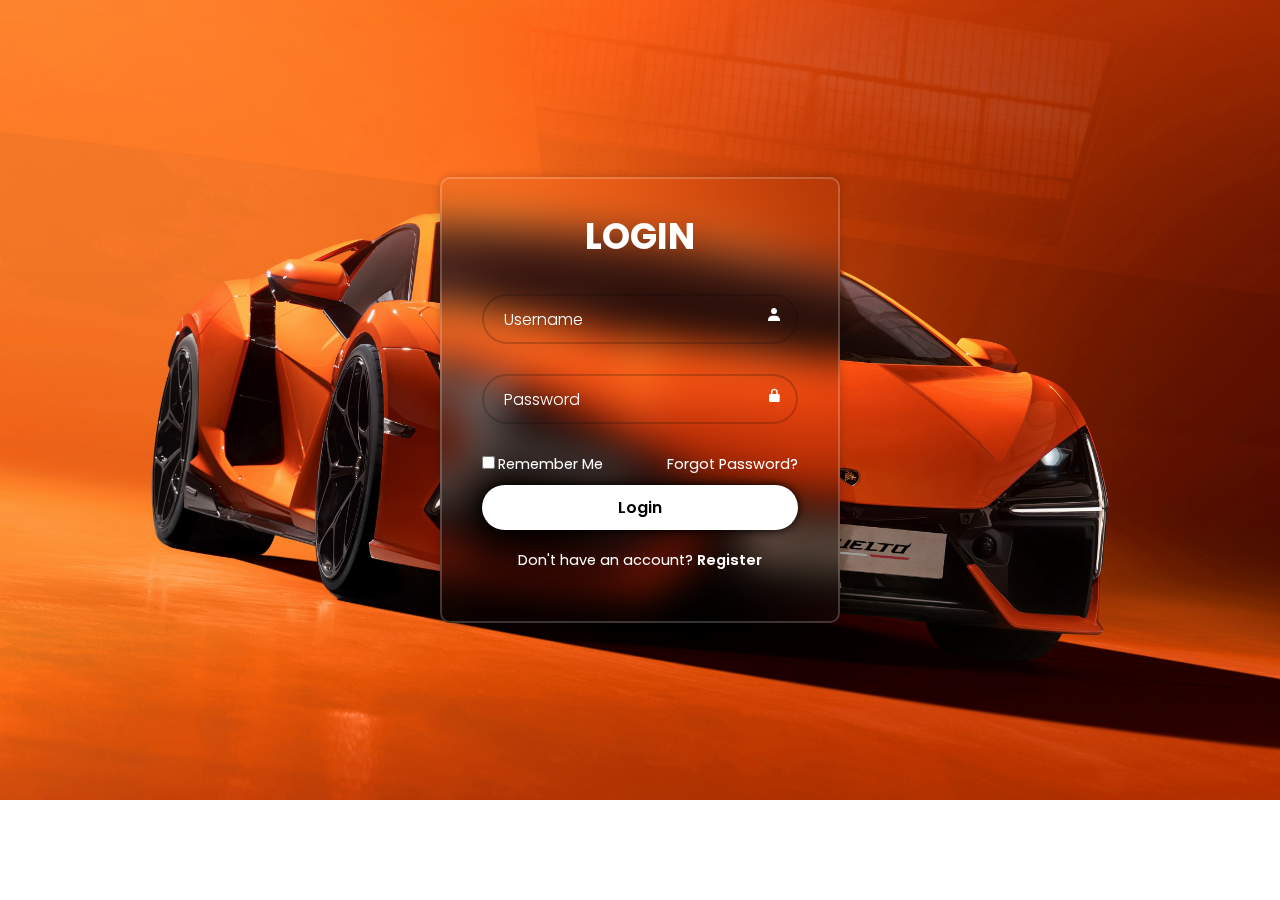
<file: loginpage.html>
<!DOCTYPE html>
<html lang="en">
<head>
    <meta charset="UTF-8">
    <meta http-equive="X-UA-Compatible" content="IE=edge">
    <meta name="viewport" content="width=device-width, initial-scale=1.0">
    <title>Login Page</title>
    <!--Link To CSS-->
    <link rel="stylesheet" href="style.css">
    <!--Box Icons-->
    <link href='loginpage.css' rel='stylesheet'>
    <link href='https://unpkg.com/boxicons@2.1.4/css/boxicons.min.css' rel='stylesheet'>
</head>
<body>
    <div class="wrapper">
         <form action="">
            <h1>LOGIN</h1>
            <div class="input-box">
                <input type="text" placeholder="Username" required>
                <i class='bx bxs-user'></i>
            </div>
            <div class="input-box">
                <input type="password" placeholder="Password" required>
                <i class='bx bxs-lock-alt'></i>
            </div>
            <div class="remember-forgot">
                <label><input type="checkbox">Remember Me</label>
                <a href="#">Forgot Password?</a>
            </div>
            <button type="submit" class="btn">Login</button>
            <div class="register-link">
                 <p>Don't have an account? <a href="register page.html">Register</a></p>
            </div>
         </form>
    </div>
</body>
</html>
</file>
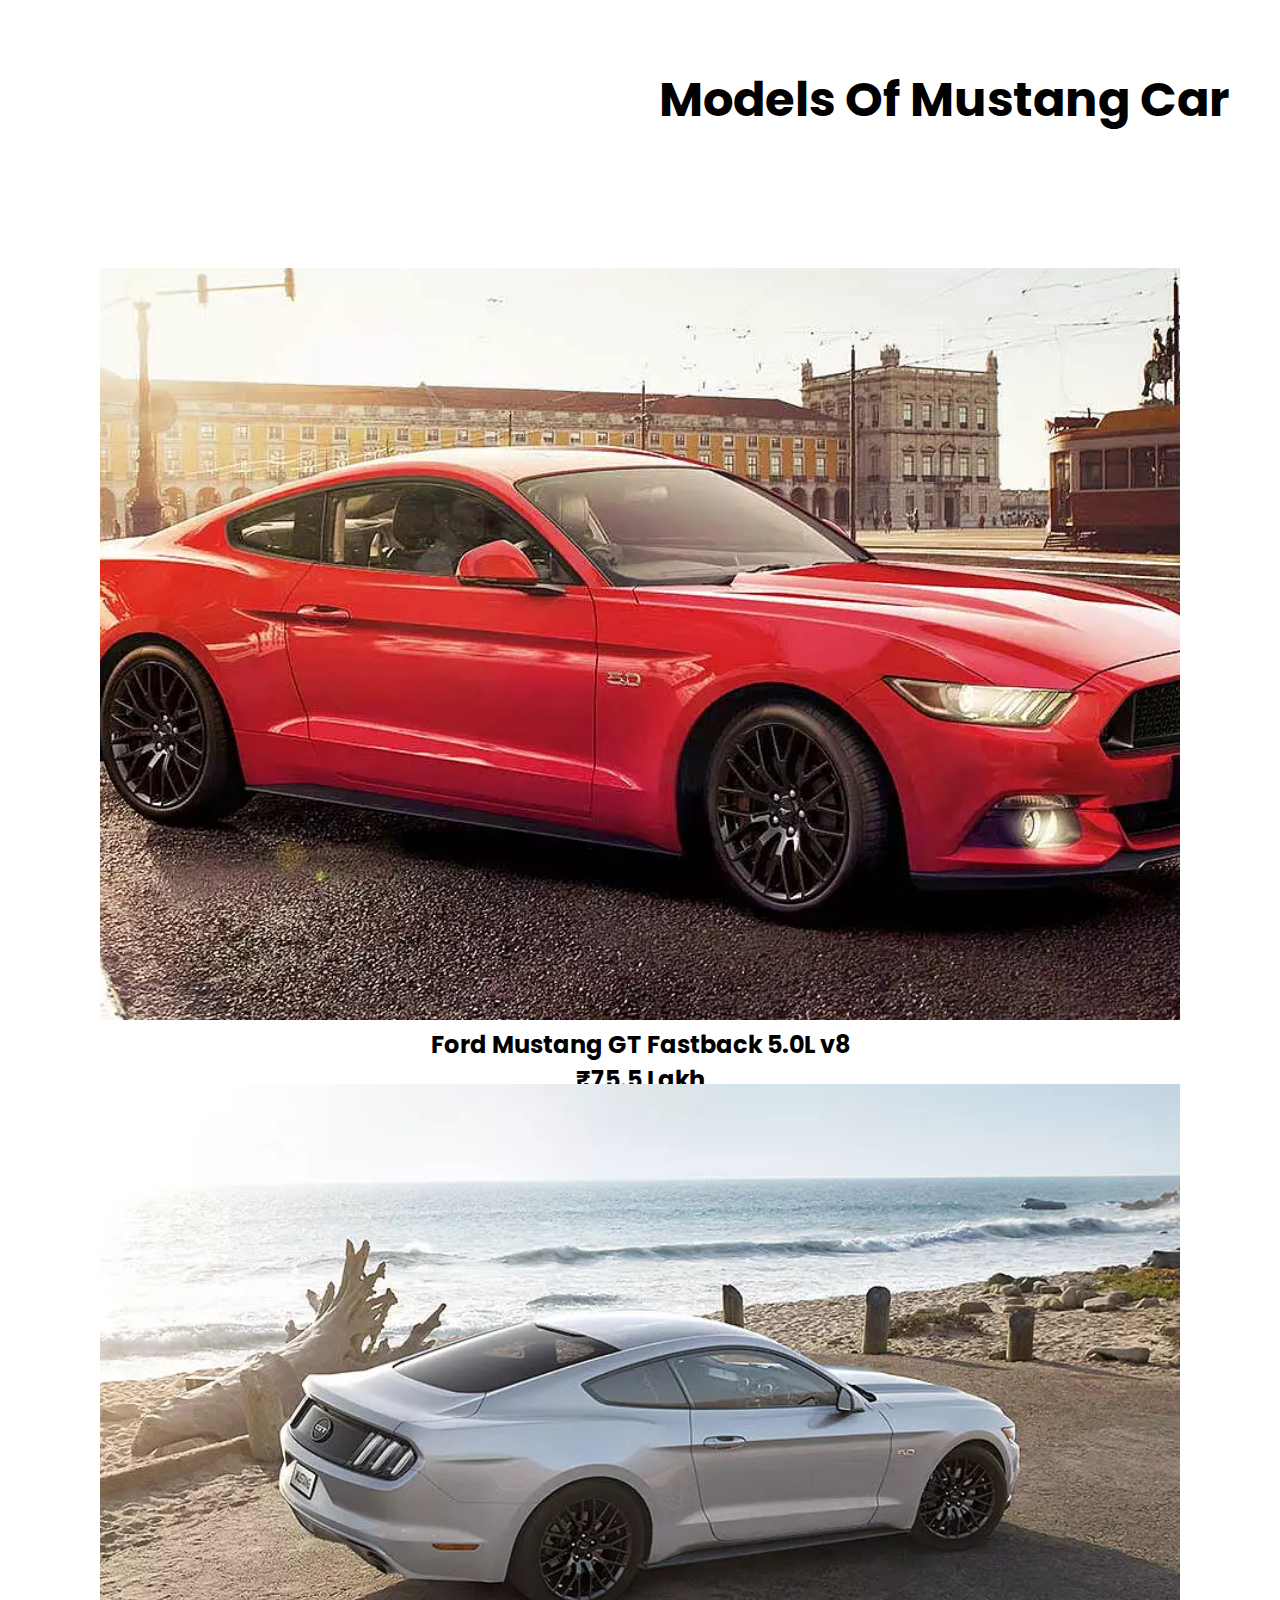
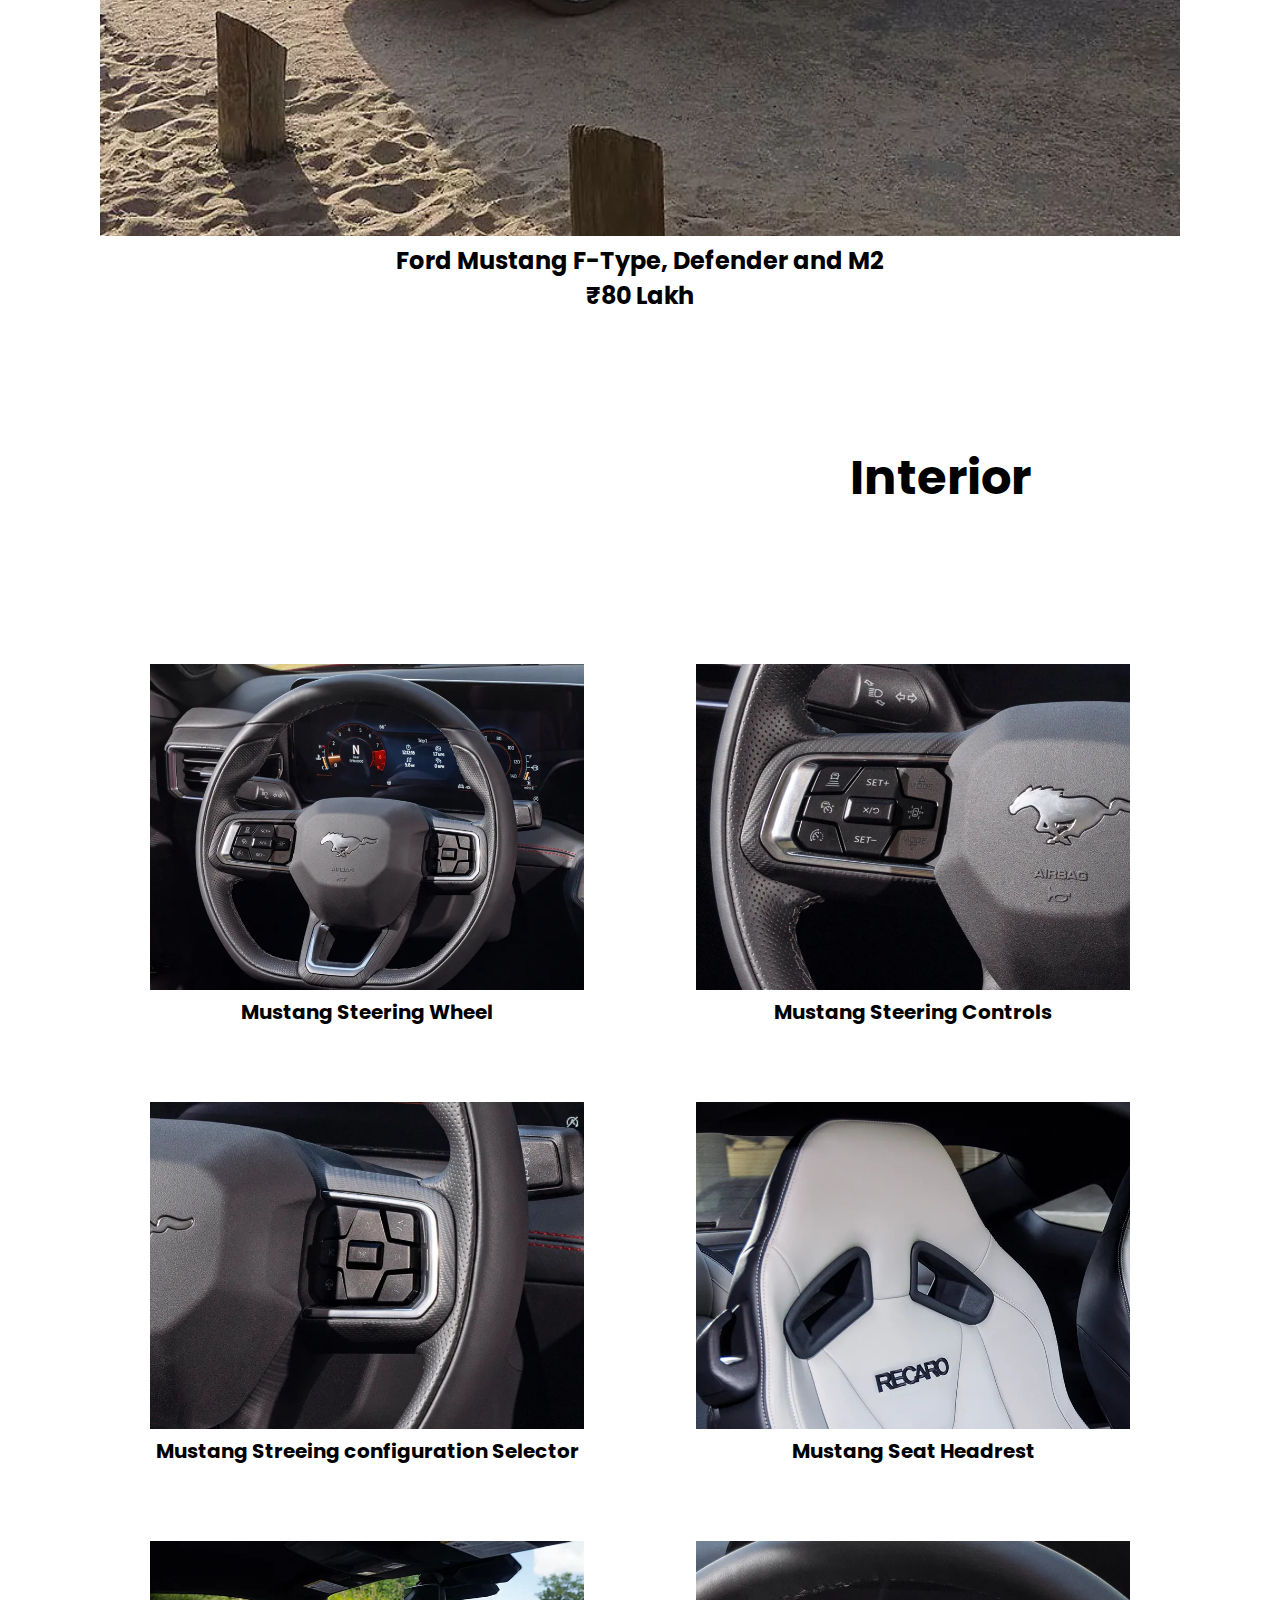
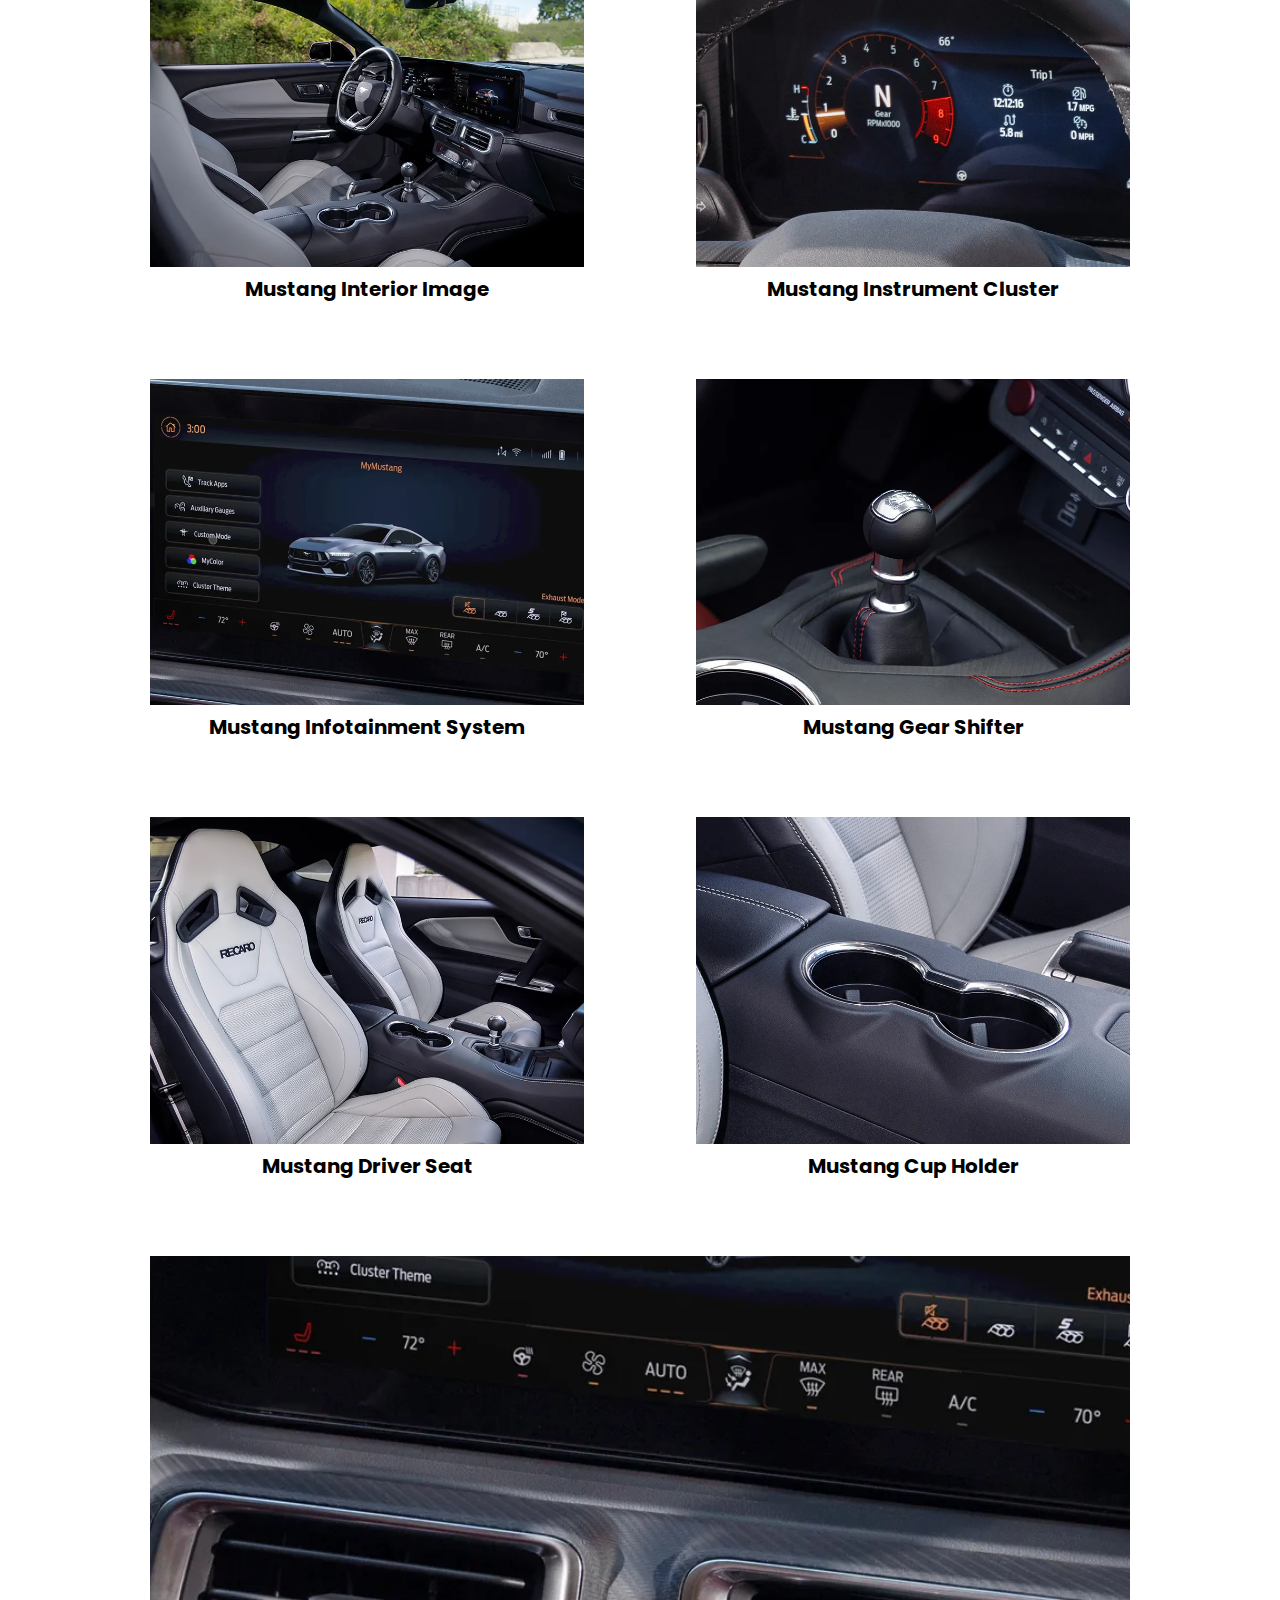
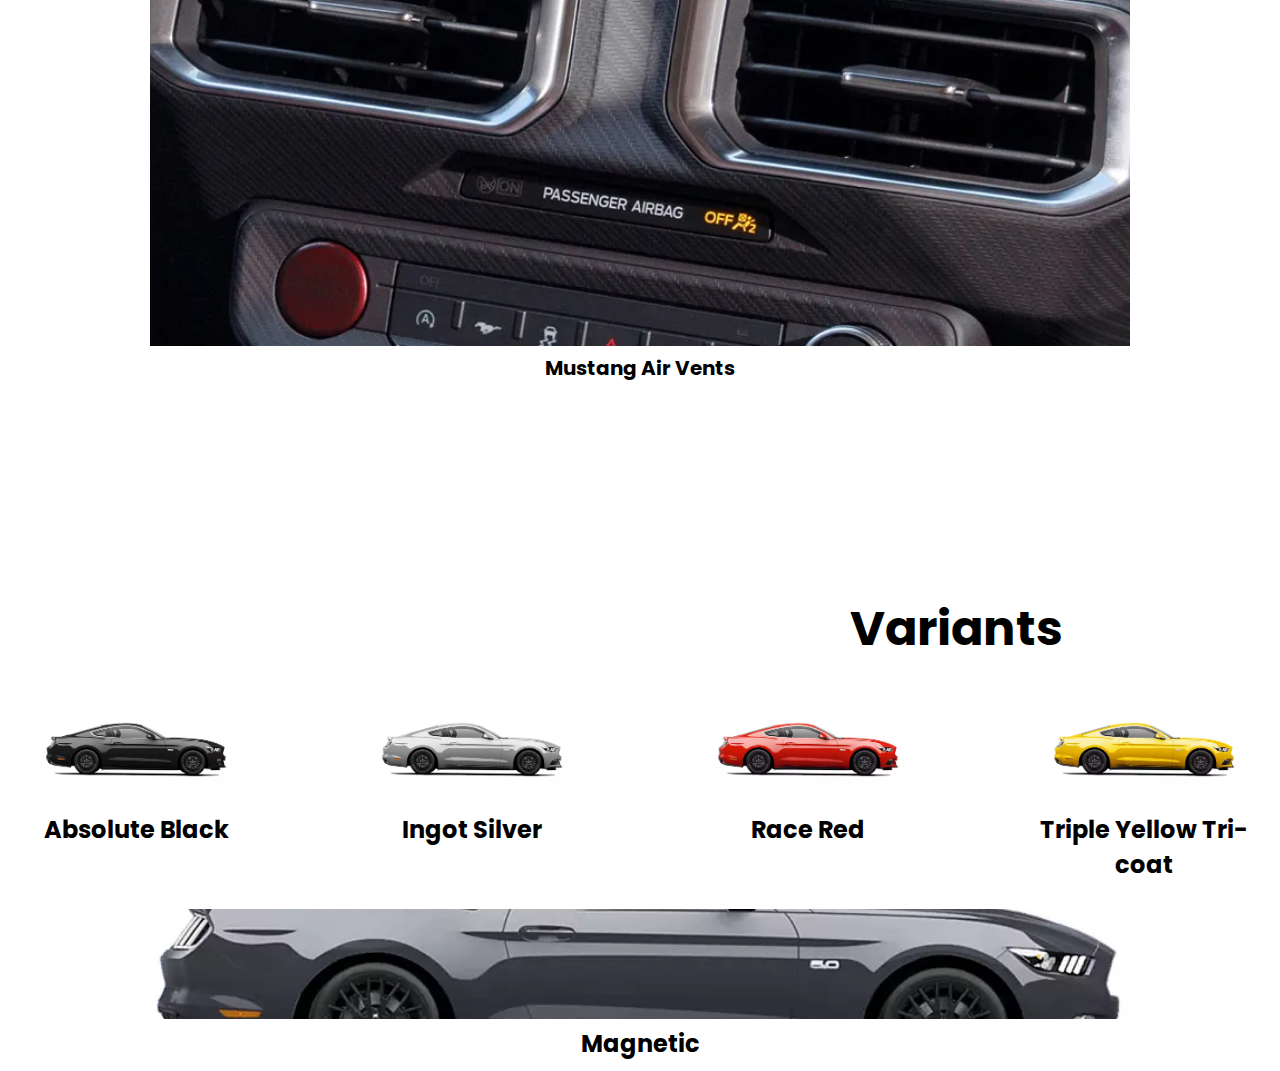
<file: mustang.html>
<!DOCTYPE html>
<html lang="en">
<head>
    <meta charset="UTF-8">
    <meta http-equive="X-UA-Compatible" content="IE=edge">
    <meta name="viewport" content="width=device-width, initial-scale=1.0">
    <link href='mustang.css' rel='stylesheet'>
    <title>mustang</title>
</head>
<body>
    <section class="cars" id="cars">
        <div class="heading">
            <span>Models Of Mustang Car</span>
        </div>
        <!--Cars container-->
        <div class="cars-container container">
            <!--Box 1-->
            <div class="box">
                <img src="mustang1.webp" alt="">
                <h2>Ford Mustang GT Fastback 5.0L v8 <br>₹75.5 Lakh</h2>
            </div>
            <!--Box 2-->
            <div class="box">
                <img src="mustang 2.webp" alt="">
                <h2>Ford Mustang F-Type, Defender and M2 <br>₹80 Lakh</h2>
            </div>
        </section>
        </div>
        <section class="cars" id="cars">
         <div class="head">
            <span>Interior</span>
         </div>
        <!--cars interior-->
        <div class="cars-interior interior">
          <!-- Box 1-->
          <div class="box">
            <img src="mustang steering wheel.webp" alt="">
            <h2>Mustang Steering Wheel</h2>
          </div>
           <!-- Box 2-->
           <div class="box">
            <img src="mustang steering controls.webp" alt="">
            <h2>Mustang Steering Controls</h2>
          </div>
          <!-- Box 3-->
          <div class="box">
            <img src="mustang steering configuration selector.webp" alt="">
            <h2>Mustang Streeing configuration Selector</h2>
          </div>
          <!-- Box 4-->
          <div class="box">
            <img src="mustang seat headrest.webp" alt="">
            <h2>Mustang Seat Headrest</h2>
          </div>
          <!-- Box 5-->
          <div class="box">
            <img src="mustang interior image.webp" alt="">
            <h2>Mustang Interior Image</h2>
          </div>
          <!-- Box 6-->
          <div class="box">
            <img src="mustang instrument cluster.webp" alt="">
            <h2>Mustang Instrument Cluster</h2>
          </div>
          <!-- Box 7-->
          <div class="box">
            <img src="mustang infotainment system.webp" alt="">
            <h2>Mustang Infotainment System</h2>
          </div>
          <!-- Box 8-->
          <div class="box">
            <img src="mustang gear shifter.webp" alt="">
            <h2>Mustang Gear Shifter</h2>
          </div>
          <!-- Box 9-->
          <div class="box">
            <img src="mustang driver seat.webp" alt="">
            <h2>Mustang Driver Seat</h2>
          </div>
          <!-- Box 10-->
          <div class="box">
            <img src="mustang cup holders.webp" alt="">
            <h2>Mustang Cup Holder</h2>
          </div>
          <!-- Box 11-->
          <div class="box">
            <img src="mustang air vents.webp" alt="">
            <h2>Mustang Air Vents</h2>
          </div>
        </div>
        </section>
        <section class="cars" id="cars">
         <div class="colors">
            <span>Variants</span>
         </div>
        <!--cars interior-->
        <div class="cars-type type">
          <!-- Box 1-->
          <div class="box">
            <img src="mustang 5.webp" alt="">
            <h2>Absolute Black</h2>
          </div>
           <!-- Box 2-->
           <div class="box">
            <img src="mustang 6.webp" alt="">
            <h2>Ingot Silver</h2>
          </div>
          <!--Box 3-->
          <div class="box">
            <img src="mustang 7.webp" alt="">
            <h2>Race Red</h2>
          </div>
          <!--Box 4-->
          <div class="box">
            <img src="mustang 8.webp" alt="">
            <h2>Triple Yellow Tri-coat</h2>
          </div>
          <!--Box 5-->
          <div class="box">
            <img src="mustang 9.webp" alt="">
            <h2>Magnetic</h2>
          </div>
        </div>
        </section>
</body>
</html>
</file>
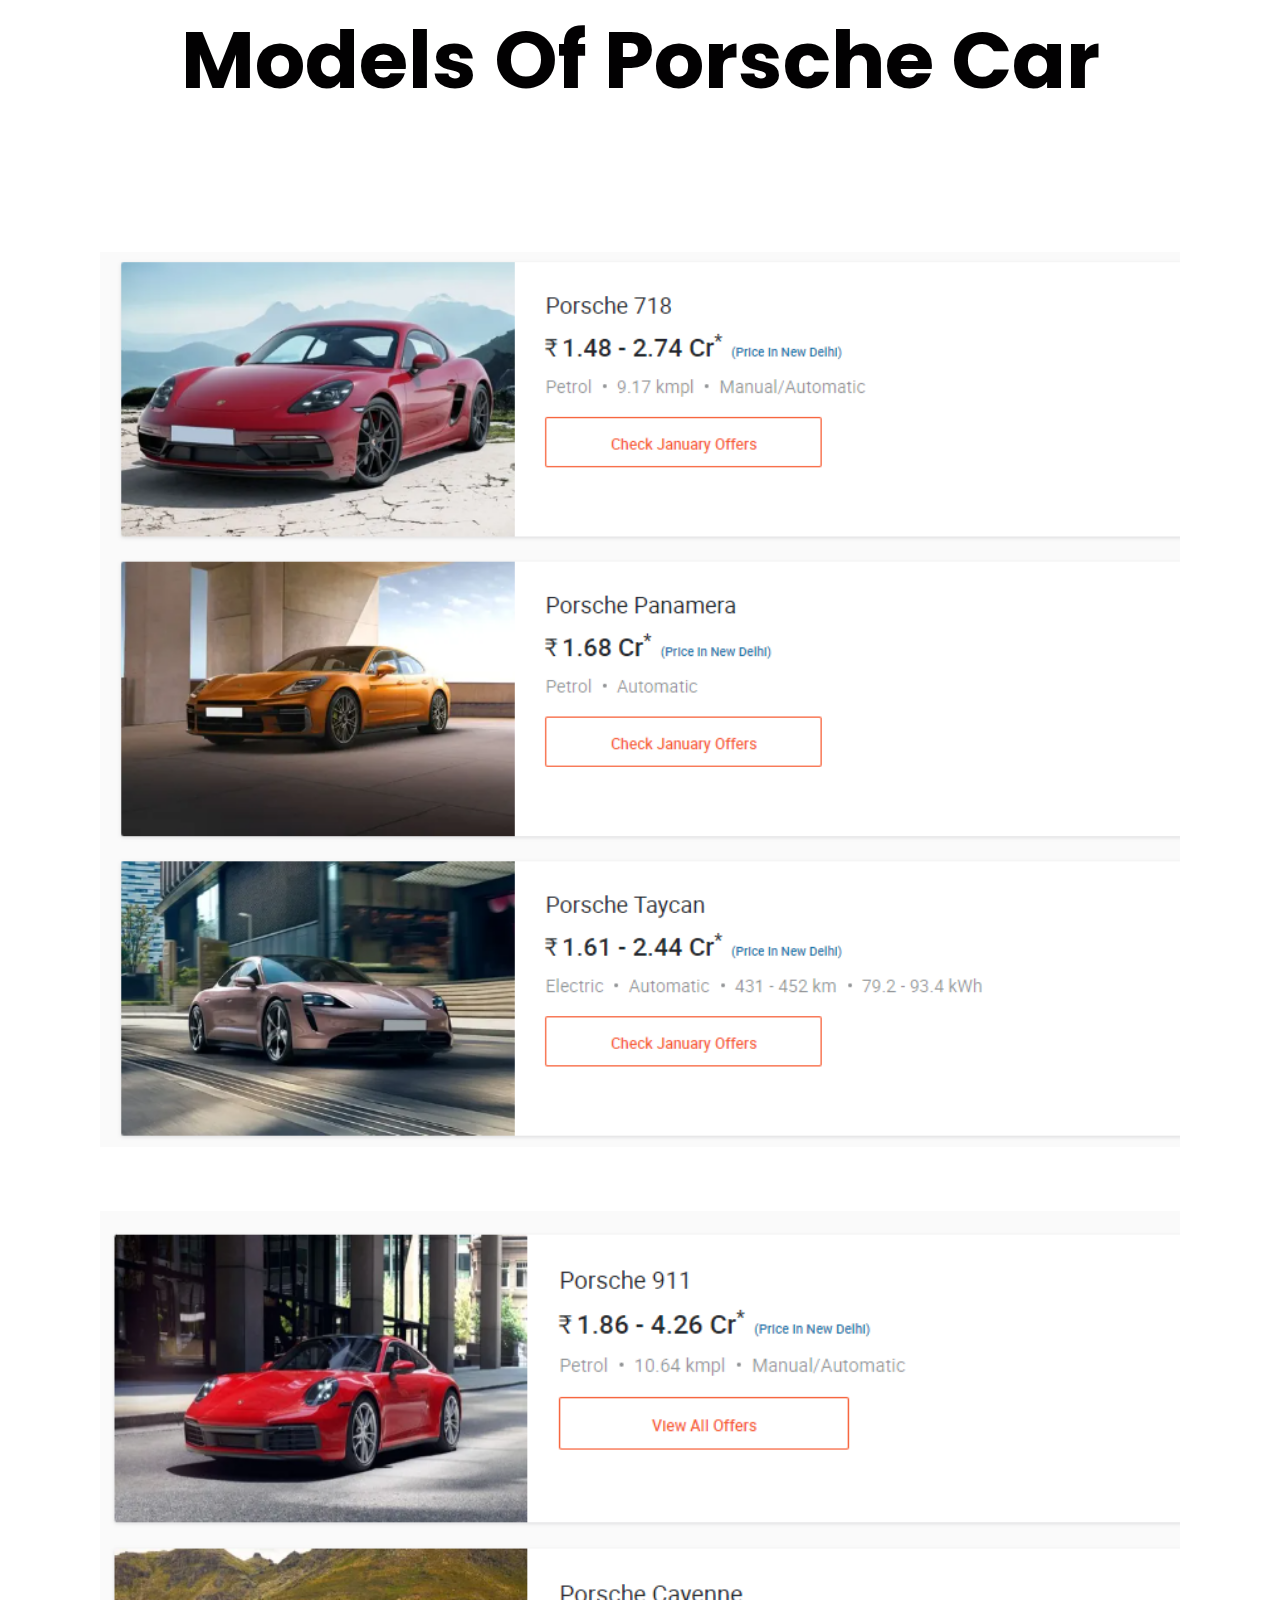
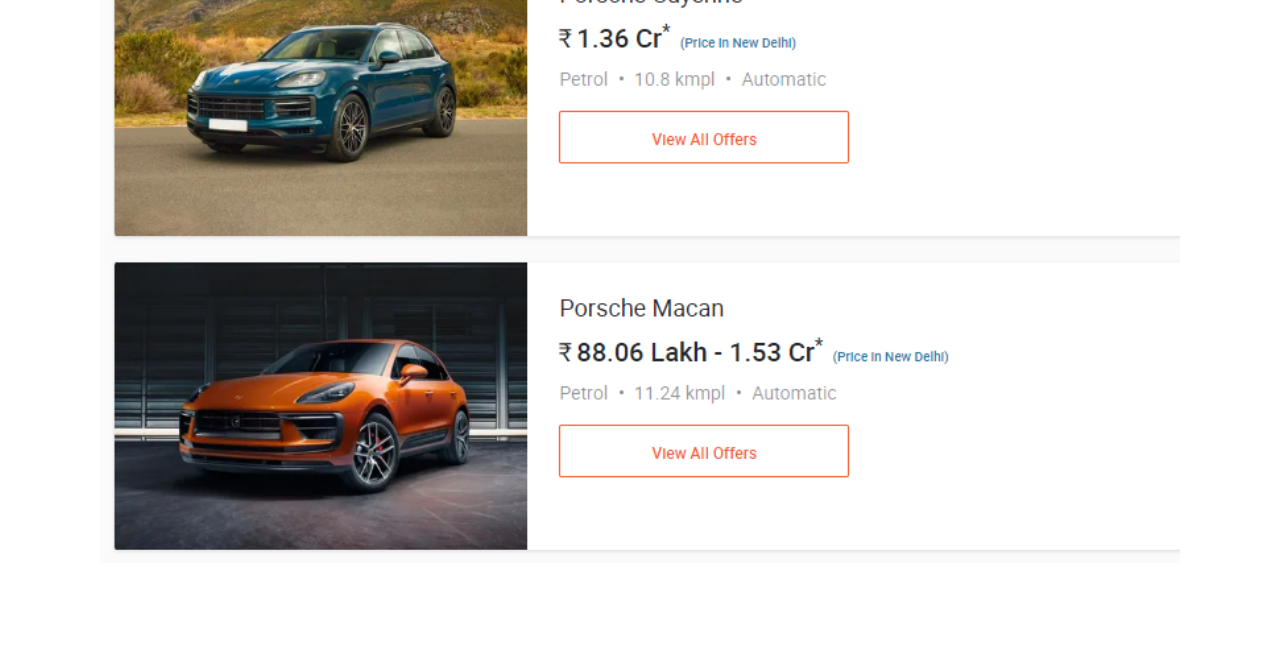
<file: porsche.html>
<!DOCTYPE html>
<html lang="en">
<head>
    <meta charset="UTF-8">
    <meta http-equive="X-UA-Compatible" content="IE=edge">
    <meta name="viewport" content="width=device-width, initial-scale=1.0">
    <link href='porsche.css' rel='stylesheet'>
    <title>Porsche</title>
</head>
<body>
    <section class="cars" id="cars">
        <div class="heading">
            <h1>Models Of Porsche Car</h1>
        </div>
        <!--Cars container-->
        <div class="cars-container container">
            <!--Box 1-->
            <div class="box">
                <img src="porsche1.png" alt="">
            </div>
            <!--Box 2-->
            <div class="box">
                <img src="porsche 2.png" alt="">
            </div>
        </div>
</body>
</html>
</file>
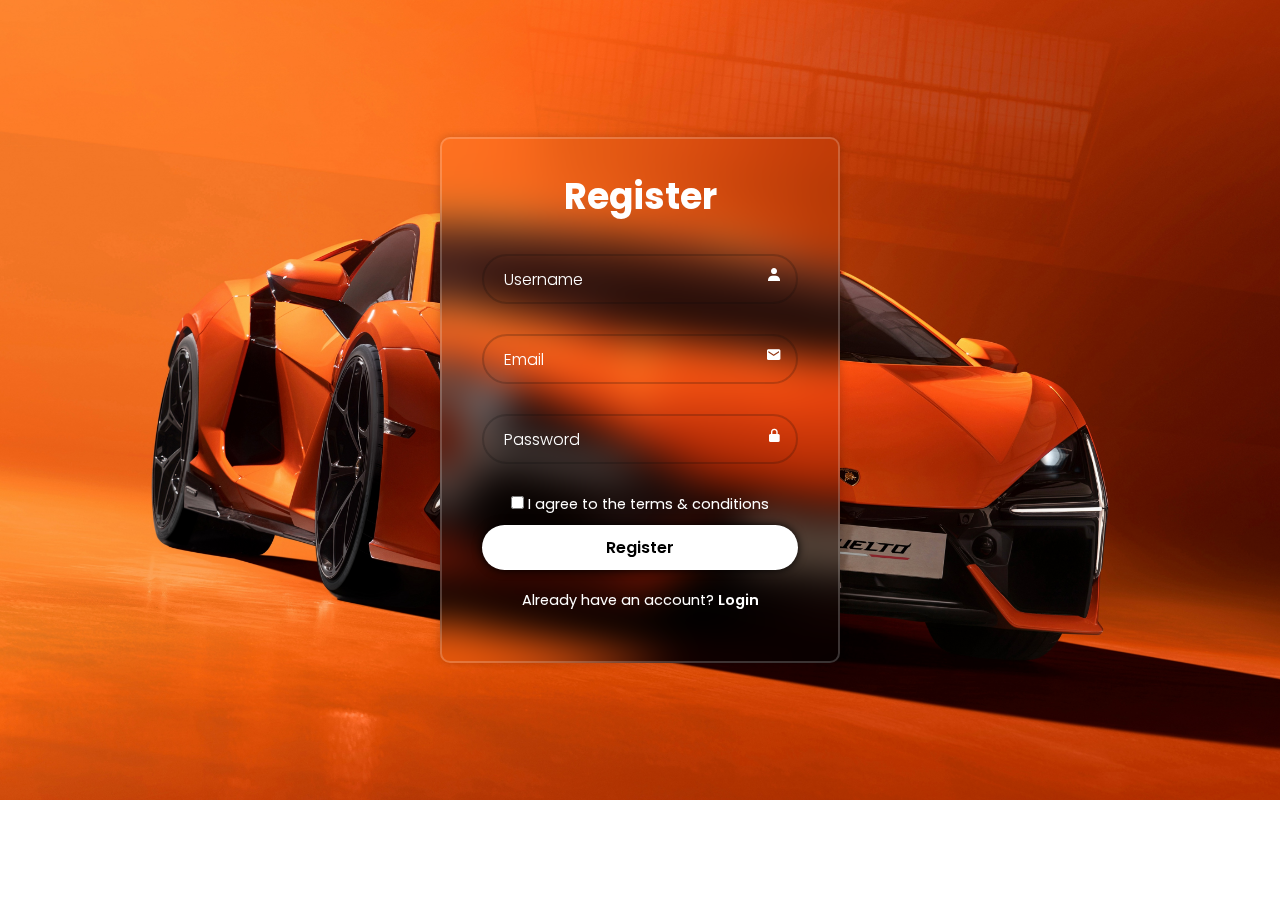
<file: register page.html>
<!DOCTYPE html>
<html lang="en">
<head>
    <meta charset="UTF-8">
    <meta name="viewport" content="width=device-width, initial-scale=1.0">
    <title>Register page</title>
    <!--Link To CSS-->
    <link rel="stylesheet" href="style.css">
    <!--Box Icons-->
    <link href='loginpage.css' rel='stylesheet'>
    <link href='https://unpkg.com/boxicons@2.1.4/css/boxicons.min.css' rel='stylesheet'>
</head>
<body>
    <div class="header">
        <form action="">
           <h1>Register</h1>
           <div class="input-box">
               <input type="text" placeholder="Username" required>
               <i class='bx bxs-user'></i>
           </div>
           <div class="input-box">
            <input type="text" placeholder="Email" required>
            <i class='bx bxs-envelope'></i>
        </div>
           <div class="input-box">
               <input type="password" placeholder="Password" required>
               <i class='bx bxs-lock-alt'></i>
           </div>
           <div class="remember">
               <label><input type="checkbox">I agree to the terms & conditions</label>
           </div>
           <button type="submit" class="btn">Register</button>
           <div class="login-link">
                <p>Already have an account? <a href="file:///C:/Users/asus/Desktop/Car%20Arena/loginpage.html?#">Login</a></p>
           </div>
        </form>
   </div>
</body>
</html>
</file>
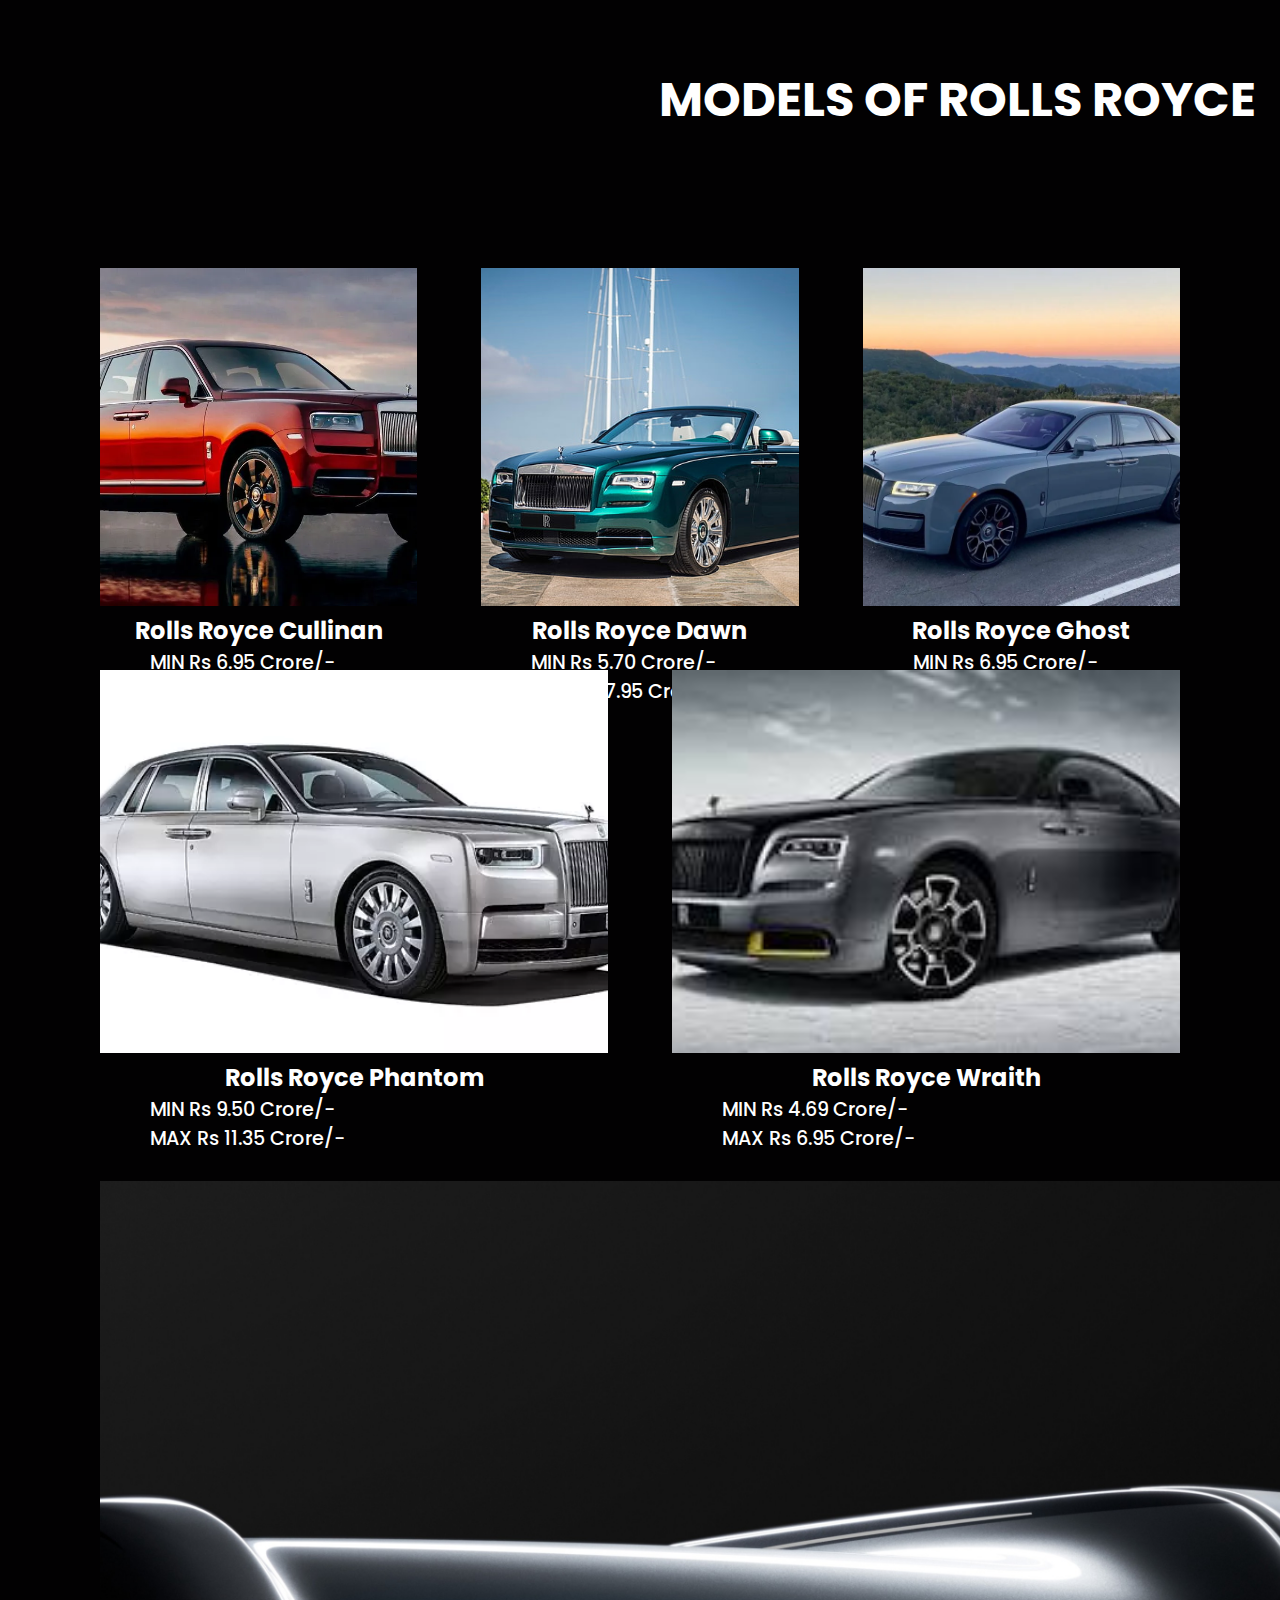
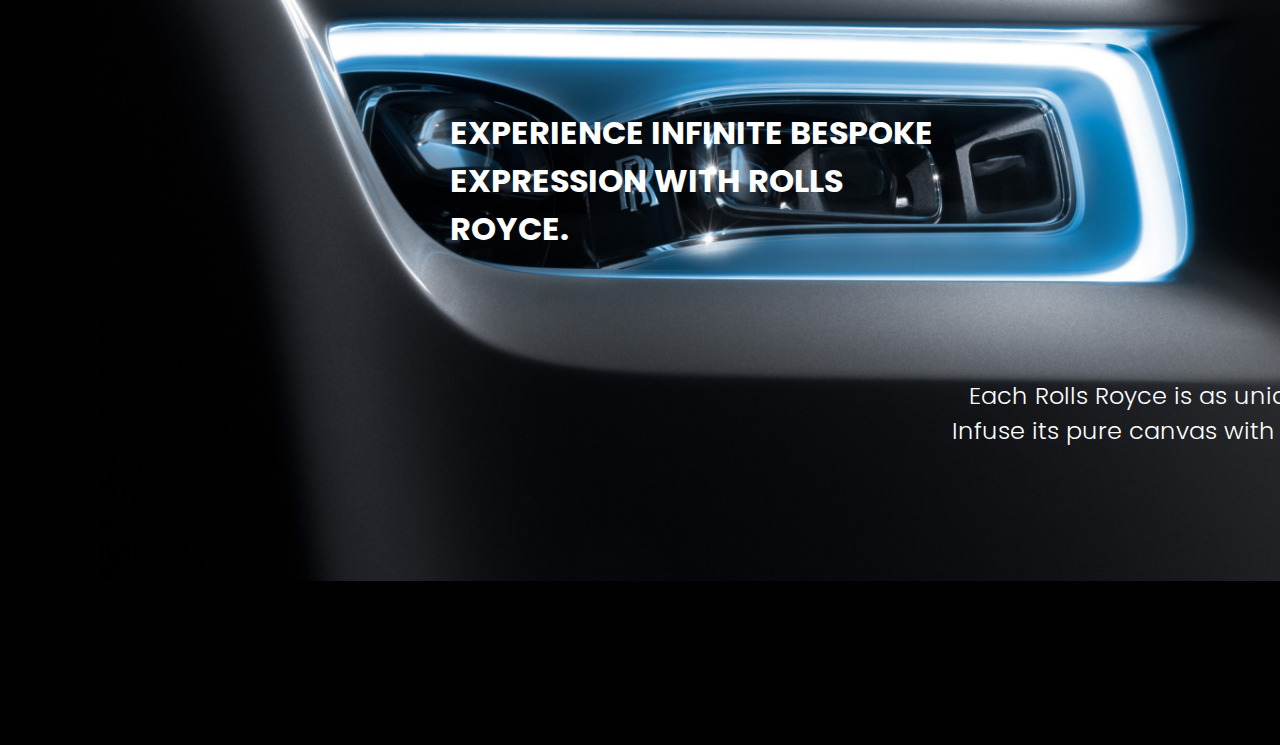
<file: rollsroyce.html>
<!DOCTYPE html>
<html lang="en">
<head>
    <meta charset="UTF-8">
    <meta name="viewport" content="width=device-width, initial-scale=1.0">
    <link href='rollsroyce.css' rel='stylesheet'>
    <title>Rolls royce</title>
</head>
<body>
    <section class="cars" id="cars">
        <div class="heading">
           <span>MODELS OF ROLLS ROYCE</span>
        </div>
       <!--cars interior-->
       <div class="cars-container container">
         <!-- Box 1-->
         <div class="box">
           <img src="rolls royce cullinan.webp" alt="">
           <h2>Rolls Royce Cullinan</h2>
           <span>MIN Rs 6.95 Crore/-</span>
           <p>MAX Rs 8.20 Crore/-</p>
         </div>
          <!-- Box 2-->
          <div class="box">
           <img src="rolls royce dawn.jpg" alt="">
           <h2>Rolls Royce Dawn </h2>
           <span>MIN Rs 5.70 Crore/-</span>
           <p>MAX Rs 7.95 Crore/-</p>
           <span></span>
         </div>
         <!-- Box 3-->
         <div class="box">
           <img src="rolls royce ghost.webp" alt="">
           <h2>Rolls Royce Ghost</h2>
           <span>MIN Rs 6.95 Crore/-</span>
           <p>MAX Rs 7.95 Crore/-</p>
         </div>
         <!-- Box 4-->
         <div class="box">
           <img src="rolls royce phantom.webp" alt="">
           <h2>Rolls Royce Phantom</h2>
           <span>MIN Rs 9.50 Crore/-</span>
           <p>MAX Rs 11.35 Crore/-</p>
         </div>
         <!-- Box 5-->
         <div class="box">
           <img src="rolls royce wraith.jpeg" alt="">
           <h2>Rolls Royce Wraith</h2>
           <span>MIN Rs 4.69 Crore/-</span>
           <p>MAX Rs 6.95 Crore/-</p>
         </div>
        <section class="cars" id="cars">
            <div class="footer">
                <span>EXPERIENCE INFINITE BESPOKE EXPRESSION WITH ROLLS ROYCE.</span>
                <h2>Each Rolls Royce is as unique as its owner - yours and yours alone. Infuse its pure canvas with dynamism and express your personalityin every details.</h2>
            </div>
        </section>
</body>
</html>
</file>
<file: style.css>
/* Google Fonts */
@import url('https://fonts.googleapis.com/css2?family=Poppins:wght@200;300;500;600;700&family=Roboto:wght@100;300;400;500;700&display=swap');
*{
    font-family: 'Poppins', sans-serif;
    margin: 0;
    padding: 0;
    scroll-padding-top: 1rem;
    scroll-behavior: smooth;
    list-style: none;
    text-decoration: none;
    box-sizing: border-box;
}
/* variables */
:root {
    --main-color:#d90429 ;
    --text-color:#020102 ;
    --bg-color:#fff ;
}
/* Custom Scroll Bar*/
html::-webkit-scrollbar{
    width: 0.5rem;
    background: transparent;
}
html::-webkit-scrollbar-thumb{
    border-radius: 5rem;
    background: var(--text-color);
}
section{
    padding: 4rem 0 2rem;
}
img {
    width: 100%;
}
body{
    color: var(--text-color);
}
.container{
    max-width: 1068px;
    margin-left: auto;
    margin-right: auto;
}
header{
    display: block;
    width: 100%;
    position: fixed;
    top: 0;
    left: 0;
    z-index: 100;
}
header.shadow{
    background-color: var(--bg-color);
    box-shadow: 4px 4px 20px rgb(15 54 55 / 10%);
    transition: 0.5s ease;
}
header.shadow #search-icon{
    color: var(--text-color);
}
.nav{
    display: flex;
    align-items: center;
    justify-content: space-between;
    padding: 20px 35px;
}
#menu-icon{
    font-size: 30px;
    cursor: pointer;
    color: var(--text-color);
    display: none;
}
.logo{
    font-size: 3rem;
    font-weight: 700;
    color: var(--text-color);
}
.logo span{
    color: var(--main-color);
}
.navbar{
    display: flex;
    column-gap: 2rem;
}
.navbar a{
    color: var(--text-color);
    font-size: 1rem;
    text-transform: uppercase;
    font-weight: 500;
}
.navbar a::after{
    content: '';
    position: absolute;
    left: 0;
    bottom: -6px;
    width: 100%;
    height: 3px;
    background: var(--bg-color);
    border-radius: 5px;
    transform-origin: right;
    transform: scaleX(0);
    transition: transform 0.5s;
}
.navbar a:hover::after{
    transform-origin: left;
    transform: scaleX(1);
}
.navbar .btnLogin-popup{
    width: 130px;
    height: 50px;
    background: transparent;
    border: 4px solid var(--text-color);
    outline: none;
    border-radius: 6px;
    cursor: pointer;
    font-size: 1.1em;
    color: var(--text-color);
    font-weight: 500;
    margin-left: 40px;
    transition: 0.5s;
}
.navbar a:hover,
.navbar .active{
    color: var(--main-color);
}
.navbar .btnLogin-popup:hover{
    background: transparent;
    color: var(--bg-color);
}
#search-icon{
    font-size: 24px;
    cursor: pointer;
    color: var(--bg-color);
}
.search-box{
    position: absolute;
    top: 110%;
    right: 0;
    left: 0;
    background: var(--bg-color);
    box-shadow: 4px 4px 20px rgb(15 54 55 / 10%);
    border: 1px solid var(--main-color);
    border-radius: 0.5rem;
    clip-path: circle(0% at 100% 0%);
}
.search-box.active{
    clip-path: circle(144% at 100% 0%);
    transition: 0.4s;
}
.search-box input{
    width: 100%;
    padding: 20px;
    border: none;
    outline: none;
    background: transparent;
    font-size: 1rem;
}
.home{
    max-width: 2000px;
    margin: auto;
    width: 100%;
    min-height: 1000px;
    display: flex;
    align-items: center;
    background: url(background\ images.jpeg);
    background-repeat: no-repeat;
    background-size: cover;
    background-position: center left;

}
.home-text{
    padding-left: 60px;
    padding-bottom: 130px;
}
.home-text h1{
    font-size: 2.4rem;
}
.home-text span{
    color: var(--main-color);
}
.home-text span2{
    color: #fff;
}
.home-text p{
    font-size: 0.938rem;
    font-weight: 300;
    margin: 0.5rem 0 1.2rem;
}
.btn{
    padding: 10px;
    background: var(--main-color);
    color: var(--bg-color);
    font-weight: 400;
}
.btn:hover{
    background: #fd052f;
}
.heading{
    text-align: center;
}
.heading span{
    font-weight: 500;
    color: var(--main-color);
}
.heading p{
    font-size: 0.938rem;
    font-weight: 300;
}
.cars-container{
    display: flex;
    flex-wrap: wrap;
    gap: 2rem;
    margin-top: 2rem;
}
.cars-container .box{
    flex: 1 1 17rem;
    position: relative;
    height: 180px;
    border-radius: 0.5rem;
    overflow: hidden;
}
.cars-container.box img{
    width: 100%;
    height: 100%;
    object-fit: cover;
    overflow: hidden;
}
.cars-container .box img:hover{
    transform: scale(1.1);
    transition: 0.5s;
}
.cars-container .box h2{
    position: absolute;
    color: var(--text-color);
    bottom: 1rem;
    left: 1rem;
    font-weight: 400;
    font-size: 1rem;
    background: var(--bg-color);
    padding: 8px;
    border-radius: 0.5rem;
} 
.cars-container a {
    background: var(--bg-color);
    color: var(--text-color);
}
.cars-container a:hover{
    background: var(--main-color);
    color: var(--bg-color);
    background-color: var(--main-color);
}
.cars-container .box:hover h2{
    background: var(--main-color);
    color: var(--bg-color);
}
.about{
    display: flex;
    flex-wrap: wrap;
    align-items: center;
    gap: 2.5rem;
}
.about-img{
    flex: 1 1 21rem;
    padding-top: 100px;
}
.about-text{
    flex: 1 1 35rem;
    padding-top: 80px;
}
.about-text span{
    font-weight: 400;
    color: var(--main-color);
}
.about-text h2{
    font-size: 1.5rem;
}
.parts-container{
    display: flex;
    flex-wrap: wrap;
    gap: 2rem;
    margin-top: 2rem;
}
.parts-container .box{
    flex: 1 1 17rem;
    position: relative;
    padding: 20px;
    display: flex;
    flex-direction: column;
    background: #f6f6f6;
    border-radius: 0.5rem;
}
.parts-container .box img{
    width: 100;
    height: 150px;
    object-fit: contain;
    object-position: center;
    margin-bottom: 1rem;
}
.parts-container .box h3{
    font-size: 1.1rem;
    font-weight: 600;
}
.parts-container .box span{
    font-size: 1.1rem;
    font-weight: 600;
    color: var(--main-color);
}
.parts-container .box .bx{
    color: var(--main-color);
    margin:  0.8rem 0;
}
.parts-container .box .btn{
    max-width: 120px;
}
.parts-container .box .details{
    display: flex;
    align-items: center;
    position: absolute;
    bottom: 1.8rem;
    right: 1rem;
    font-size: 1rem;
    color: var(--text-color);
}
.parts-container .box .details:hover{
    color: var(--main-color);
    text-decoration: underline;
}
.blog-container{
    display: flex;
    flex-wrap: wrap;
    gap: 2rem;
    margin-top: 2rem;
    position: relative;
}
.blog-container .box{
    flex: 1 1 13rem;
    padding: 20px;
}
.blog-container .box:hover{
    background: #f6f6f6;
}
.blog-container .box span{
    font-size: 0.8rem;
    color: var(--main-color);
}
.blog-container h3{
    font-size: 1.2rem;
}
.blog-container .box p{
    font-size: 0.93rem;
    margin: 4px 0;
}
.blog-container .box .blog-btn{
    display: flex;
    align-items: center;
    column-gap: 4px;
    color: var(--text-color);
}
.blog-container .box .blog-btn .bx{
   font-size: 20px;
}
.blog-container .box .blog-btn:hover{
    color: var(--main-color);
    column-gap: 0.7rem;
    transition: 0.4s;
}
.footer{
    background: var(--text-color);
    color: #f6f6f6;
    border-top: 2px solid var(--main-color);
}
.footer-container{
    display: flex;
    justify-content: space-between;
    gap: 1rem;
}
.footer-container .logo{
    color: var(--bg-color);
    margin-bottom: 1rem;
}
.footer-container .footer-box{
    display: flex;
    flex-direction: column;
}
.social{
    display: flex;
    align-items: center;
}
.social a{
    font-size: 24px;
    color: var(--bg-color);
    margin-right: 1rem;
}
.social a:hover{
    color: var(--main-color);
}
.footer-box h3{
    font-size: 1.1rem;
    font-weight: 400;
    margin-bottom: 1rem;
}
.footer-box a,
.footer-box p{
    color: #818181;
    margin-bottom: 10px;
}
.footer-box a:hover{
    color: var(--main-color);
}
.copyright{
    padding: 20px;
    text-align: center;
    color: var(--bg-color);
    background: var(--text-color);
}
/*Making Responsive*/
@media (max-width:1080px){
    .container{
        margin-left: 1rem;
        margin-right: 1rem;
    }
}
@media (max-width: 991px){
    .nav{
        padding: 15px 20px;
    }
    section{
        padding: 3rem 0 1rem;
    }
    .home-text{
        padding-left: 2rem;
    }
    .home-text h1{
        font-size: 2.1rem;
    }
}
@media (max-width:920px){
    #search-icon{
        color: var(--text-color);
    }
}
@media (max-width: 768px){
    .search-box input{
        padding: 15px;
    }
    .nav{
        padding: 10px 0;
    }
    #menu-icon{
        display: initial;
    }
    .navbar{
        position: absolute;
        top: 100%;
        right: 0;
        left: 0;
        display: flex;
        flex-direction: column;
        background: var(--bg-color);
        row-gap: 0.5rem;
        text-align: center;
        box-shadow: 4px 4px 20px rgb(15 54 55 / 20%);
        clip-path: circle(0% at 0% 0%);
        transition: 0.6s;
    }
    .navbar a{
        display: block;
        padding: 15px;
    }
    .navbar a:hover,
    .navbar .active {
        border-bottom: none;
        background: var(--main-color);
        color: var(--bg-color);
    }
    .navbar.active{
        clip-path: circle(144% at 0% 0%);
    }
    .blog-container .box{
        padding: 4px;
    }
}
@media (max-width:727px){
  .heading span{
    font-size: 0.9rem;
  }
  .heading h2{
    font-size: 1.4rem;
  }
  .about{
    flex-direction: column-reverse;
  }
  .about-text{
    text-align: center;
  }
  .about-text h2{
    font-size: 1.4rem; 
  }
}
@media (max-width:607px){
    .footer-container{
        display: grid;
        grid-template-columns: 1fr 1fr;
    }
}
@media (max-width:360px){
    .search-box input{
        padding: 11px;
    }
    .home{
        min-height: 500px;
    }
    .home-text h1{
        font-size: 2rem;
    }
    .home-text p br{
        display: contents;
    }
}
</file>
<file: loginpage.css>
/* Google Fonts */
@import url('https://fonts.googleapis.com/css2?family=Poppins:wght@200;300;500;600;700&family=Roboto:wght@100;300;400;500;700&display=swap');
*{
    margin: 0;
    padding: 0;
    box-sizing: border-box;
    font-family: 'Poppins', sans-serif;
}
body {
    display: flex;
    justify-content: center;
    align-items: center;
    min-height: 100vh;
    background: url(background\ images.jpeg);
    max-width: 400px;
    margin: auto;
    width: 100%;
    min-height: 800px;
    background-repeat: no-repeat;
    background-size: cover;
    background-position: center;
}
.wrapper {
    width: 420px;
    background: transparent;
    border: 2px solid rgba(255, 255, 255, .2);
    backdrop-filter: blur(20px);
    box-shadow: 0 0 10px rgba(0, 0, 0, .2);
    color: #fff;
    border-radius: 10px;
    padding: 30px 40px;
}
.wrapper h1{
    font-size: 36px;
    text-align: center;
}
.wrapper .input-box{
    position: relative;
    width: 100%;
    height: 50px;
    margin: 30px 0;
}
.input-box input{
    width: 100%;
    height: 100%;
    background: transparent;
    border: none;
    outline: none;
    border: 2px solid rgba(12, 12, 12, 0.2);
    border-radius: 40px;
    font-size: 16px;
    color: #fff;
    padding: 20px 45px 20px 20px;
}
.input-box input::placeholder{
    color: #fff;
    font-weight: 300;
    margin: 40px;
}
.input-box i {
    position: relative;
    bottom: 40px;
    left: 100%;
    transform: translateX(-200%);
}
.wrapper .remember-forgot{
    display: flex;
    justify-content: space-between;
    font-size: 14.5px;
    margin: -15px 0 15 px;
}
.remember-forgot label input{
    accent-color: #fff;
    margin-right: 3px;
}
.remember-forgot a{
    color: #fff;
    text-decoration: none;
}
.remember-forgot a:hover{
    text-decoration: underline;
}
.wrapper .btn{
    width: 100%;
    height: 45px;
    margin-top: 10px;
    background: #fff;
    color: black;
    font-size: 16px;
    font-weight: 600;
    border-radius: 40px;
    border: none;
    outline: none;
    border-radius: 40px;
    box-shadow:  0 0 10px rgba(0, 0, 0, 1);
    cursor: pointer;
}
.wrapper .register-link{
    font-size: 14.5px;
    text-align: center;
    margin: 20px;
}
.register-link p a{
    color: #fff;
    text-decoration: none;
    font-weight: 600;
}
.register-link p a:hover{
    text-decoration: underline;
}
.header {
    width: 520px;
    background: transparent;
    border: 2px solid rgba(255, 255, 255, .2);
    backdrop-filter: blur(20px);
    box-shadow: 0 0 10px rgba(0, 0, 0, .2);
    color: #fff;
    border-radius: 10px;
    padding: 30px 40px;
}
.header h1{
    font-size: 36px;
    text-align: center;
}
.header .input-box{
    position: relative;
    width: 100%;
    height: 50px;
    margin: 30px 0;
}
.header .input-box .login{
    display: none;
}
.input-box input{
    width: 100%;
    height: 100%;
    background: transparent;
    border: none;
    outline: none;
    border: 2px solid rgba(12, 12, 12, 0.2);
    border-radius: 40px;
    font-size: 16px;
    color: #fff;
    padding: 20px 45px 20px 20px;
}
.input-box input::placeholder{
    color: #fff;
    font-weight: 300;
    margin: 40px;
}
.input-box i {
    position: relative;
    bottom: 40px;
    left: 100%;
    transform: translateX(-200%);
}
.header .remember{
    display: flex;
    justify-content: space-between;
    font-size: 14.5px;
    justify-content: center;
}
.remember label input{
    accent-color: #fff;
    margin-right: 4px;
}
.remember a{
    color: #fff;
    text-decoration: none;
}
.remember a:hover{
    text-decoration: underline;
}
.header .btn{
    width: 100%;
    height: 45px;
    margin-top: 10px;
    background: #fff;
    color: black;
    font-size: 16px;
    font-weight: 600;
    border-radius: 40px;
    border: none;
    outline: none;
    border-radius: 40px;
    cursor: pointer;
    box-shadow: 0 0 10px rgba(0, 0, 0, 1);
}
.header .login-link{
    font-size: 14.5px;
    text-align: center;
    margin: 20px;
}
.login-link p a{
    color: #fff;
    text-decoration: none;
    font-weight: 600;
}
.login-link p a:hover{
    text-decoration: underline;
}
</file>
<file: mustang.css>
@import url('https://fonts.googleapis.com/css2?family=Poppins:wght@200;300;500;600;700&family=Roboto:wght@100;300;400;500;700&display=swap');
*{
    font-family: 'Poppins', sans-serif;
    margin: 0;
    padding: 0;
    scroll-padding-top: 1rem;
    scroll-behavior: smooth;
    list-style: none;
    text-decoration: none;
    box-sizing: border-box;
}
/* variables */
:root {
    --main-color:#d90429 ;
    --text-color:#020102 ;
    --bg-color:#fff ;
}
/* Custom Scroll Bar*/
html::-webkit-scrollbar{
    width: 0.5rem;
    background: transparent;
}
html::-webkit-scrollbar-thumb{
    border-radius: 5rem;
    background: var(--text-color);
}
section{
    padding: 4rem 0 2rem;
}
.heading{
    margin-left: 659px;
}
.heading {
    font-size: 3em;
    font-weight: 700;
    color: black;
}
.head{
    margin-left: 850px;
    margin-top: 10px;
}
.head {
    font-size: 3em;
    font-weight: 700;
    color: black;
}
.colors{
    margin-left: 850px;
    margin-bottom: auto;
}
.colors {
    font-size: 3em;
    font-weight: 700;
    color: black;
}
.cars-container{
    display: flex;
    flex-wrap: wrap;
    gap: 4rem;
    margin-top: 2rem;
    padding: 100px;
}
.cars-container h2{
    text-align: center;
}
.cars-container .box{
    flex: 1 1 35rem;
    position: relative;
    height: auto;
    border-radius: 0.5rem;
    
}
.cars-container .box img{
    width: 100%;
    height: 100%;
    object-fit: cover;
    
}
.cars-container .box img:hover{
    transform: scale(.9);
    transition: 0.5s;
}
.cars-interior{
    display: flex;
    flex-wrap: wrap;
    gap: 7rem;
    margin-bottom: 1px;
    padding: 150px;
}
.cars-interior h2{
    text-align: center;
    font-size: 20px;
}
.cars-interior .box{
    flex: 1 1 17rem;
    position: relative;
    height: auto; 
    border-radius: 0.5rem;
}
.cars-interior .box img{
    width: 100%;
    height: 100%;
    object-fit: cover;  
}
.cars-interior .box img:hover{
    transform: scale(.9);
    transition: 0.5s;
}
.cars-type{
    display: flex;
    flex-wrap: wrap;
    gap: 4rem;
    margin-top: 10px;
}
.cars-type .box{
    flex: 1 1 15rem;
    position: relative;
    height: 150px;
    padding: 20px;
}
.cars-type h2{
    text-align: center;
    margin-bottom: 100px;
}
.cars-type .box img{
    width: 100%;
    height: 100%;
    object-fit: cover;  
}
.cars-type .box img:hover{
    transform: scale(.9);
    transition: 0.5s;
}
</file>
<file: porsche.css>
@import url('https://fonts.googleapis.com/css2?family=Poppins:wght@200;300;500;600;700&family=Roboto:wght@100;300;400;500;700&display=swap');
*{
    font-family: 'Poppins', sans-serif;
    margin: 0;
    padding: 0;
    scroll-padding-top: 1rem;
    scroll-behavior: smooth;
    list-style: none;
    text-decoration: none;
    box-sizing: border-box;
}
:root {
    --main-color:#d90429 ;
    --text-color:#020102 ;
    --bg-color:#fff ;
}
.heading{
    color: #020102;
    font-size: 2.5rem;
    font-weight: 700;
    text-align: center;
}
.cars-container{
    display: flex;
    flex-wrap: wrap;
    gap: 4rem;
    margin-top: 2rem;
    padding: 100px;
}
.cars-container h2{
    text-align: center;
}
.cars-container .box{
    flex: 1 1 35rem;
    position: relative;
    height: auto;
    border-radius: 0.5rem;
    
}
.cars-container .box img{
    width: 100%;
    height: 100%;
    object-fit: cover;
    
}
</file>
<file: rollsroyce.css>
@import url('https://fonts.googleapis.com/css2?family=Poppins:wght@200;300;500;600;700&family=Roboto:wght@100;300;400;500;700&display=swap');
*{
    font-family: 'Poppins', sans-serif;
    margin: 0;
    padding: 0;
    scroll-padding-top: 1rem;
    scroll-behavior: smooth;
    list-style: none;
    text-decoration: none;
    box-sizing: border-box;
}
/* variables */
:root {
    --main-color:#d90429 ;
    --text-color:#020102 ;
    --bg-color:#fff ;
}
/* Custom Scroll Bar*/
html::-webkit-scrollbar{
    width: 0.5rem;
    background: black;
}
html::-webkit-scrollbar-thumb{
    border-radius: 5rem;
    background: black;
}
section{
    padding: 4rem 0 2rem;
    background-color: #020102;
}
.heading{
    margin-left: 659px;
}
.heading {
    font-size: 3em;
    font-weight: 700;
    color: #fff;
    background-color: #020102;
    background-size: 100%;
    margin-bottom: 100;
}
.head{
    margin-left: 850px;
    margin-top: 10px;
}
.head {
    font-size: 3em;
    font-weight: 700;
    color: #fff;
}
.cars-container{
    display: flex;
    flex-wrap: wrap;
    gap: 4rem;
    margin-top: 2rem;
    padding: 100px;
}
.cars-container h2{
    text-align: center;
    color: #fff;
}
.cars-container span{
    margin-left: 50px;
    font-size: 1.2rem;
    font-weight: 500;
    color: #fff;
}
.cars-container p{
    margin-left: 50px;
    font-size: 1.2rem;
    font-weight: 500;
    color: #fff; 
}
.cars-container .box{
    flex: 1 1 15rem;
    position: relative;
    height: auto;
    border-radius: 0.5rem;
    /* overflow: hidden; */
    
}
.cars-container .box img{
    width: 100%;
    height: 100%;
    object-fit: cover;
    overflow: hidden;
    
}
.cars-container .box img:hover{
    transform: scale(.9);
    transition: 0.5s;
}
.footer {
/* max-width: 2000px; */
margin: auto;
width: 1800px;
height: 1000px;
/* min-height: 1000px; */
display: flex;
align-items: center;
background: url(rolls\ royce\ hd\ wallerpaper.jpg);
background-repeat: no-repeat;
background-size: cover;
background-position: center left;
}
.footer span{
   margin-top: 200px;
    margin-left: 350px;
    font-size: 2em;
    font-weight: 700;
}
.footer h2{
    text-align: center;
    margin-top: 700px;
    margin-right: 100px;
    font-weight: 300;
}
</file>
